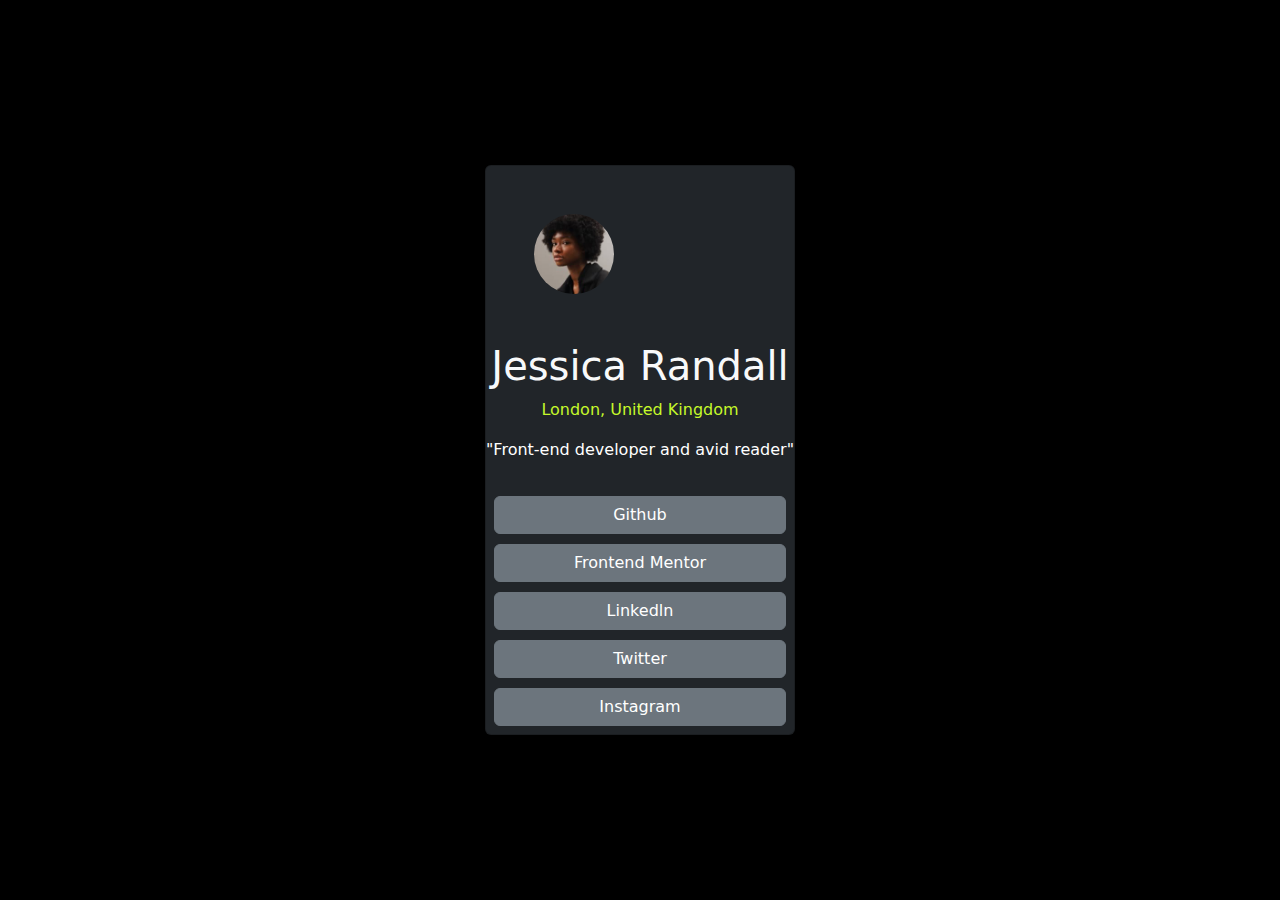
<file: index2.html>
<!DOCTYPE html>
<html lang="en">
<head>
    <meta charset="UTF-8">
    <meta name="viewport" content="width=device-width, initial-scale=1.0">
    <link rel="stylesheet" href="./assets/css/bootstrap.min.css">
    <title>Document</title>
    <style>
        .container-fluid{
            height: 100vh;
        }
        .img-fluid{
            border-radius: 100%;
        }
        .tekst{
            color:hsl(0, 0%, 100%)
        }
        .green{
            color:  hsl(75, 94%, 57%);
        }
        
    </style>
</head>
<body class="bg-black">

    <div class="container-fluid d-flex align-items-center justify-content-center">
<div class="card d-flex flex-column bg-dark">
<div class="img-fluid p-5">
<img src="avatar-jessica.jpeg" alt="" style=" border-radius: 100%; width: 80px; height: 80px;" >
</div>
<div class="text-center">
<h1 class="text-light">Jessica Randall</h1>
<p class="green">London, United Kingdom</p>
<p class="tekst ">"Front-end developer and avid reader"</p>

<div class="buttons d-flex flex-column p-2">
<button class="btn btn-secondary" style="margin-top: 10px;">Github</button>
<button class="btn btn-secondary" style="margin-top: 10px;">Frontend Mentor</button>
<button class="btn btn-secondary" style="margin-top: 10px;">Linkedln</button>
<button class="btn btn-secondary" style="margin-top: 10px;">Twitter</button>
<button class="btn btn-secondary" style="margin-top: 10px;">Instagram</button>
</div>
</div>
</div>
</div>
</body>
</html>
</file>
